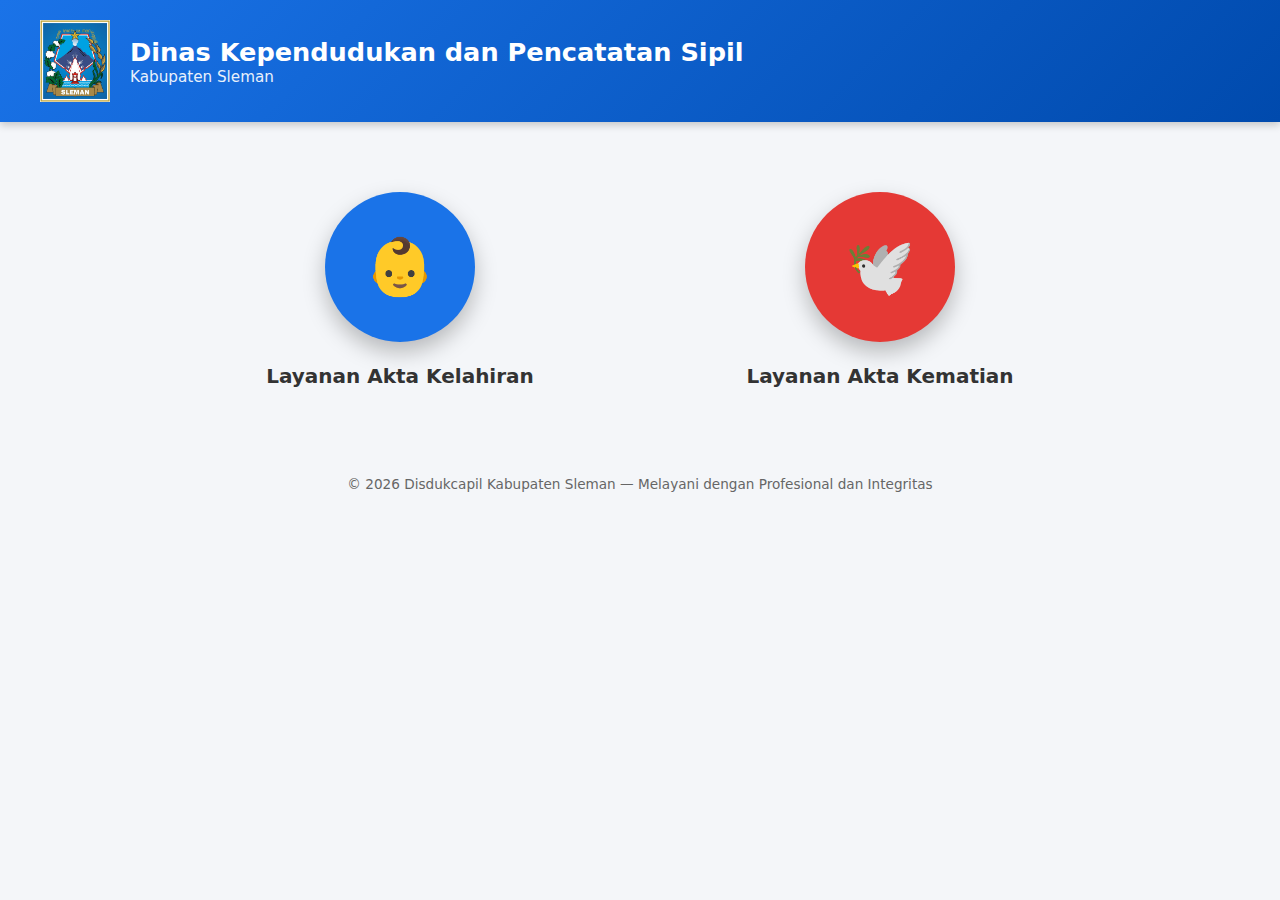
<file: Index.html>
<!DOCTYPE html>
<html lang="id">
<head>
<meta charset="UTF-8">
<meta name="viewport" content="width=device-width, initial-scale=1.0">
<title>Disdukcapil Sleman</title>

<!-- PWA -->
<link rel="manifest" href="manifest.json">
<meta name="theme-color" content="#1a73e8">

<!-- CSS -->
<link rel="stylesheet" href="css/style.css">

<!-- JS -->
<script src="js/app.js" defer></script>
</head>

<body>

<header>
    <div class="header-wrapper">
        <img src="data/Asset/img/Logo.png"
             alt="Logo Pemkab Sleman"
             class="logo">
        <div class="title-area">
            <h1>Dinas Kependudukan dan Pencatatan Sipil</h1>
            <span>Kabupaten Sleman</span>
        </div>
    </div>
</header>

<div class="container">

    <a href="data/Kelahiran.html" class="service">
        <div class="icon-circle blue">👶</div>
        <span>Layanan Akta Kelahiran</span>
    </a>

    <a href="data/Kematian.html" class="service">
        <div class="icon-circle red">🕊️</div>
        <span>Layanan Akta Kematian</span>
    </a>

</div>

<footer>
    © 2026 Disdukcapil Kabupaten Sleman — Melayani dengan Profesional dan Integritas
</footer>

<!-- SERVICE WORKER -->
<script>
if ('serviceWorker' in navigator) {
  navigator.serviceWorker.register('./service-worker.js');
}
</script>

</body>
</html>
</file>
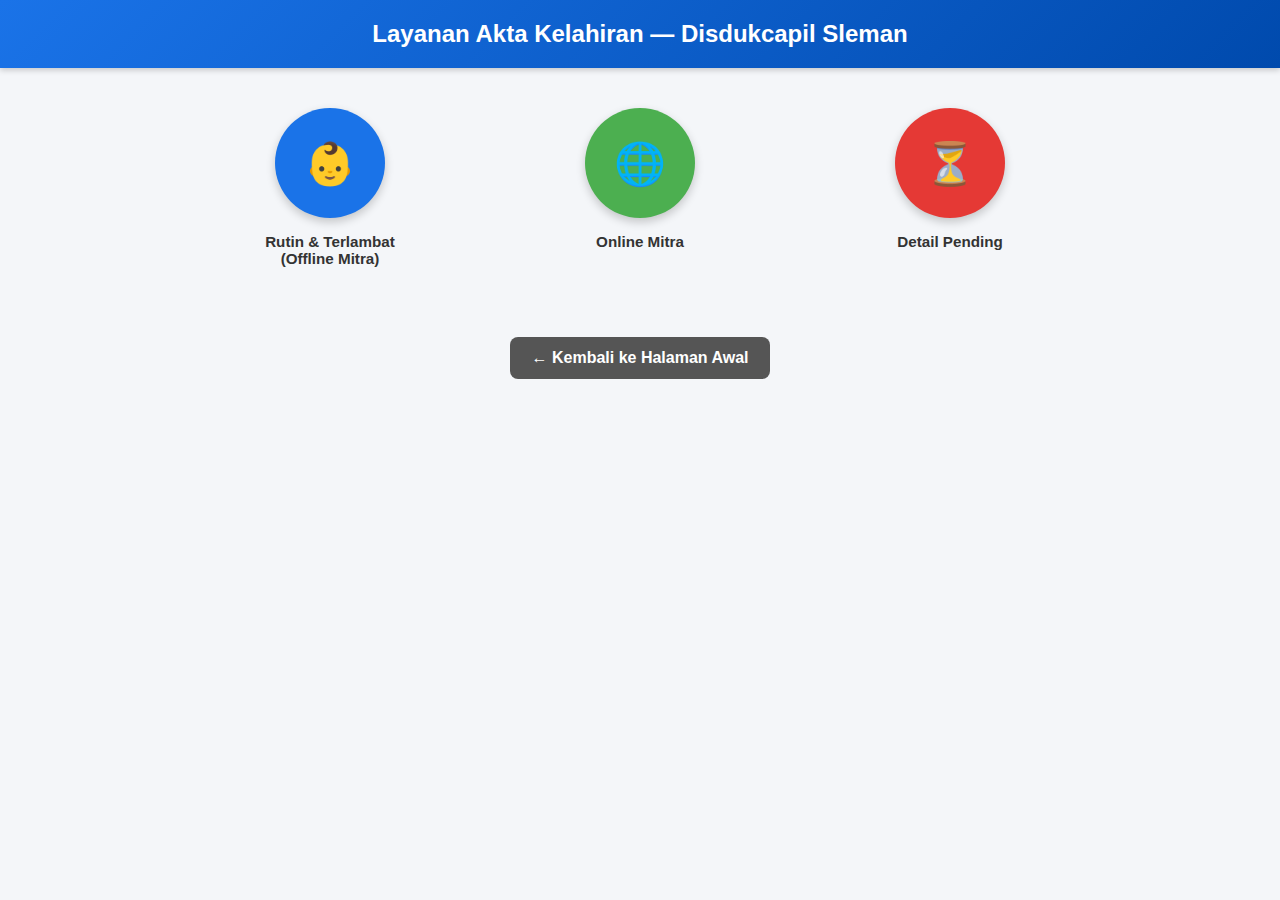
<file: data/Kelahiran.html>
<!DOCTYPE html>
<html lang="id">
<head>
<meta charset="UTF-8">
<meta name="viewport" content="width=device-width, initial-scale=1.0">
<title>Layanan Akta Kelahiran - Disdukcapil Sleman</title>

<style>
    body {
        font-family: 'Poppins', sans-serif;
        margin: 0;
        background: #f4f6f9;
        color: #333;
    }

    header {
        text-align: center;
        padding: 20px;
        background: linear-gradient(135deg, #1a73e8, #004aad);
        color: white;
        font-size: 1.5em;
        font-weight: bold;
        box-shadow: 0 2px 6px rgba(0,0,0,0.2);
    }

    .container {
        max-width: 900px;
        margin: auto;
        padding: 40px 20px;
        display: grid;
        grid-template-columns: repeat(auto-fit, minmax(200px, 1fr));
        gap: 30px;
        text-align: center;
    }

    .symbol {
        display: flex;
        flex-direction: column;
        align-items: center;
        text-decoration: none;
        color: #333;
        transition: transform 0.3s ease;
    }

    .icon-circle {
        width: 110px;
        height: 110px;
        border-radius: 50%;
        display: flex;
        align-items: center;
        justify-content: center;
        color: white;
        font-size: 2.6em;
        margin-bottom: 10px;
        box-shadow: 0 4px 10px rgba(0,0,0,0.2);
        transition: transform 0.3s ease, box-shadow 0.3s ease, filter 0.3s ease;
    }

    .symbol:hover .icon-circle {
        transform: rotate(8deg) scale(1.15);
        box-shadow: 0 8px 20px rgba(0,0,0,0.3);
        filter: brightness(1.15);
    }

    .symbol span {
        font-weight: bold;
        font-size: 0.95em;
        margin-top: 5px;
    }

    .blue { background: #1a73e8; }
    .green { background: #4caf50; }
    .red { background: #e53935; }

    .btn-container {
        text-align: center;
        margin: 30px 0;
    }

    .back-btn {
        display: inline-block;
        padding: 12px 22px;
        background: #555;
        color: white;
        border-radius: 8px;
        text-decoration: none;
        font-weight: bold;
        transition: background 0.3s;
    }

    .back-btn:hover {
        background: #333;
    }
</style>
</head>

<body>

<header>
    Layanan Akta Kelahiran — Disdukcapil Sleman
</header>

<div class="container">

    <!-- Rutin & Terlambat -->
    <a href="https://docs.google.com/spreadsheets/d/18uLY7qT-xOcV8kQNCA_xiPmDYhSdxrSQv74Rsq-pwXo/edit?gid=0#gid=0/edit" target="_blank" 
       class="symbol">
        <div class="icon-circle blue">👶</div>
        <span>Rutin & Terlambat<br>(Offline Mitra)</span>
    </a>

    <!-- Online Mitra -->
    <a href="https://docs.google.com/spreadsheets/d/18uLY7qT-xOcV8kQNCA_xiPmDYhSdxrSQv74Rsq-pwXo/edit?gid=1492982733#gid=1492982733/edit" target="_blank" 
       class="symbol">
        <div class="icon-circle green">🌐</div>
        <span>Online Mitra</span>
    </a>

    <!-- Detail Pending -->
    <a href="https://docs.google.com/spreadsheets/d/18uLY7qT-xOcV8kQNCA_xiPmDYhSdxrSQv74Rsq-pwXo/edit?gid=1109768161#gid=1109768161/edit" target="_blank" 
       class="symbol">
        <div class="icon-circle red">⏳</div>
        <span>Detail Pending</span>
    </a>

</div>

<div class="btn-container">
    <a href="/recap-mitra-sleman/" class="back-btn">
    ← Kembali ke Halaman Awal
</a>
</div>

</body>

</html>
</file>
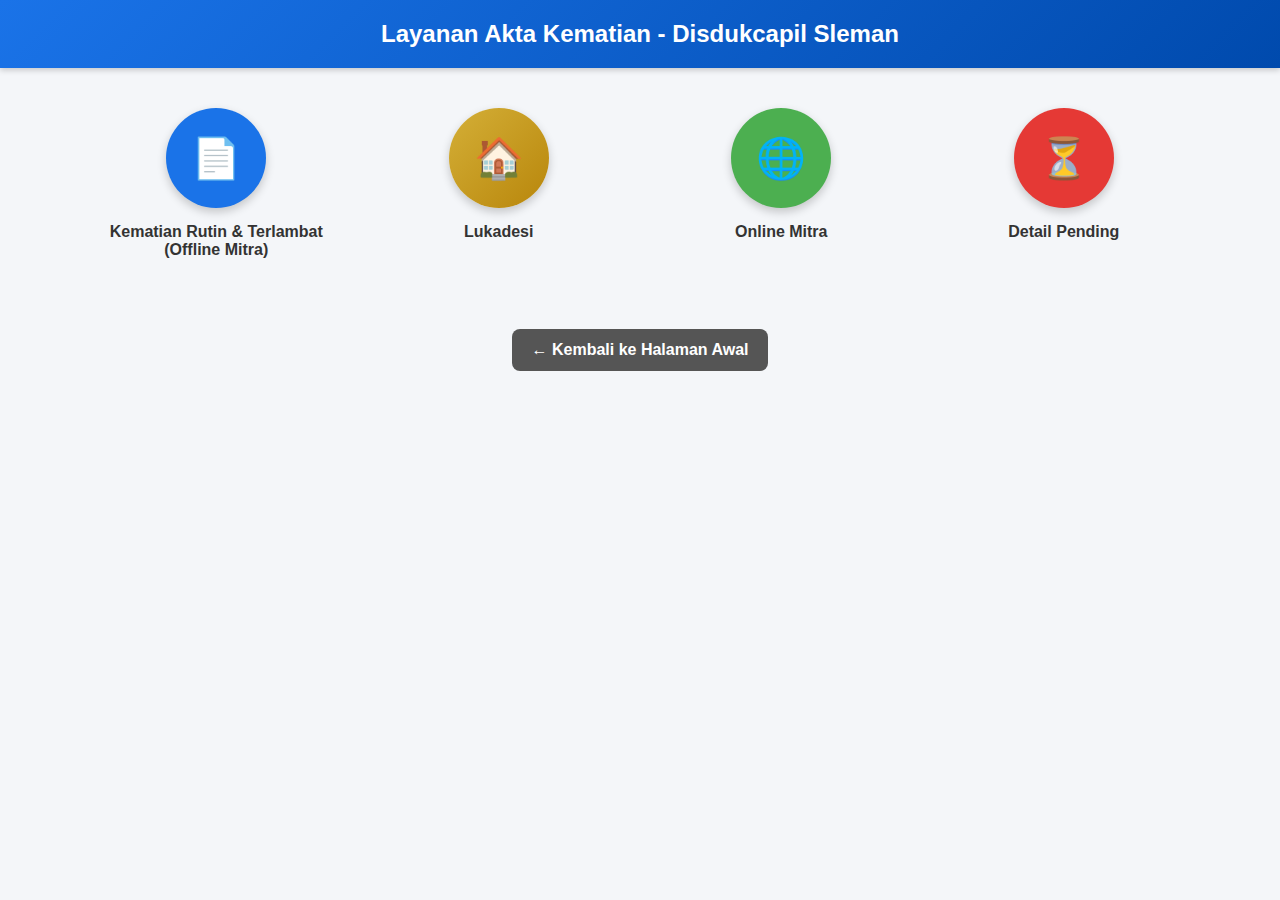
<file: data/Kematian.html>
<!DOCTYPE html>
<html lang="id">
<head>
<meta charset="UTF-8">
<meta name="viewport" content="width=device-width, initial-scale=1.0">
<title>Layanan Akta Kematian - Disdukcapil Sleman</title>
<style>
    body {
        font-family: 'Poppins', sans-serif;
        margin: 0;
        background: #f4f6f9;
        color: #333;
    }
    header {
        text-align: center;
        padding: 20px;
        background: linear-gradient(135deg, #1a73e8, #004aad);
        color: white;
        font-size: 1.5em;
        font-weight: bold;
        box-shadow: 0 2px 6px rgba(0,0,0,0.2);
    }
    .container {
        max-width: 1100px;
        margin: auto;
        padding: 40px 20px;
        display: grid;
        grid-template-columns: repeat(auto-fit, minmax(150px, 1fr));
        gap: 30px;
        text-align: center;
    }
    .symbol {
        display: flex;
        flex-direction: column;
        align-items: center;
        text-decoration: none;
        color: #333;
        transition: transform 0.3s ease;
    }
    .icon-circle {
        width: 100px;
        height: 100px;
        border-radius: 50%;
        display: flex;
        align-items: center;
        justify-content: center;
        color: white;
        font-size: 2.5em;
        margin-bottom: 10px;
        box-shadow: 0 4px 10px rgba(0,0,0,0.2);
        transition: transform 0.3s ease, box-shadow 0.3s ease, filter 0.3s ease;
    }
    .symbol:hover .icon-circle {
        transform: rotate(10deg) scale(1.15);
        box-shadow: 0 8px 20px rgba(0,0,0,0.3);
        filter: brightness(1.2);
    }
    .symbol span {
        font-weight: bold;
        font-size: 1em;
        margin-top: 5px;
    }
    .blue { background: #1a73e8; }
    .gold { background: linear-gradient(135deg, #d4af37, #b8860b); }
    .green { background: #4caf50; }
    .red { background: #e53935; }
    .back-btn {
        display: inline-block;
        margin: 30px auto;
        padding: 12px 20px;
        background: #555;
        color: white;
        border-radius: 8px;
        text-decoration: none;
        font-weight: bold;
        transition: background 0.3s;
    }
    .back-btn:hover {
        background: #333;
    }
    .btn-container {
        text-align: center;
    }
</style>
</head>
<body>

<header>
    Layanan Akta Kematian - Disdukcapil Sleman
</header>

<div class="container">
    <a href="https://docs.google.com/spreadsheets/d/1xq3mPZRQAFnz9f3zRn5IBmxbiNU8MAdJSXkvT0LuD8s/edit?gid=0#gid=0/edit" target="_blank" class="symbol">
        <div class="icon-circle blue">📄</div>
        <span>Kematian Rutin & Terlambat (Offline Mitra)</span>
    </a>

    <a href="https://docs.google.com/spreadsheets/d/1K35yFEbevKbGL-SZ7GeJNU5rcRk_1g_2v5tXluwQHp4/edit?gid=0#gid=0/edit" target="_blank" class="symbol">
        <div class="icon-circle gold">🏠</div>
        <span>Lukadesi</span>
    </a>

    <a href="https://docs.google.com/spreadsheets/d/1r8vuTrT23SeLqQ4sZXfOgPgP5YCQD10uoGE4zYzql6Q/edit?gid=0#gid=0/edit" target="_blank" class="symbol">
        <div class="icon-circle green">🌐</div>
        <span>Online Mitra</span>
    </a>

    <a href="https://docs.google.com/spreadsheets/d/1IDX9jjkwvqpmoNxCnlt3lsbbEmpeNkdhb9Y5H8DVSp0/edit?gid=0#gid=0/edit" target="_blank" class="symbol">
        <div class="icon-circle red">⏳</div>
        <span>Detail Pending</span>
    </a>
</div>

<div class="btn-container">
    <a href="../index.html" class="back-btn">← Kembali ke Halaman Awal</a>
</div>

</body>

</html>
</file>
<file: css/style.css>
/* ===============================
   GLOBAL / BODY
   =============================== */
body {
  margin: 0;
  font-family: 'Poppins', system-ui, sans-serif;
  background: #f4f6f9;
  color: #333;

  /* Safe area (notch devices) */
  padding-left: env(safe-area-inset-left);
  padding-right: env(safe-area-inset-right);
  padding-bottom: env(safe-area-inset-bottom);

  min-height: 100vh;
  overflow-x: hidden;
}

/* ===============================
   HEADER
   =============================== */
header {
  background: linear-gradient(135deg, #1a73e8, #004aad);
  color: white;
  padding: 20px 30px;
  box-shadow: 0 3px 8px rgba(0,0,0,0.2);
}

.header-wrapper {
  max-width: 1200px;
  margin: auto;
  display: flex;
  align-items: center;
  gap: 20px;
}

.logo {
  width: 70px;
  height: auto;
  object-fit: contain;
}

.title-area h1 {
  margin: 0;
  font-size: 1.6em;
  font-weight: 700;
}

.title-area span {
  font-size: 0.95em;
  opacity: 0.9;
}

/* ===============================
   CONTENT
   =============================== */
.container {
  max-width: 900px;
  margin: auto;
  padding: 70px 20px;
  display: grid;
  grid-template-columns: repeat(auto-fit, minmax(260px, 1fr));
  gap: 60px;
  text-align: center;
}

.service {
  text-decoration: none;
  color: #333;
}

.icon-circle {
  width: 150px;
  height: 150px;
  margin: auto;
  border-radius: 50%;
  display: flex;
  align-items: center;
  justify-content: center;
  font-size: 3.5em;
  color: white;
  box-shadow: 0 10px 22px rgba(0,0,0,0.25);
  transition: transform 0.4s ease, box-shadow 0.4s ease;
}

.service:hover .icon-circle {
  transform: scale(1.15) rotate(6deg);
  box-shadow: 0 16px 35px rgba(0,0,0,0.35);
}

.service span {
  display: block;
  margin-top: 22px;
  font-size: 1.25em;
  font-weight: 600;
}

.blue { background: #1a73e8; }
.red  { background: #e53935; }

/* ===============================
   FOOTER
   =============================== */
footer {
  text-align: center;
  padding: 18px;
  font-size: 0.85em;
  color: #666;
}

/* ==================================================
   ORIENTATION & RESPONSIVE
   ================================================== */

/* ---------- MOBILE PORTRAIT ---------- */
@media (max-width: 767px) and (orientation: portrait) {
  header {
    padding: 16px 18px;
  }

  .logo {
    width: 54px;
  }

  .title-area h1 {
    font-size: 1.2em;
  }

  .title-area span {
    font-size: 0.85em;
  }

  .container {
    padding: 40px 16px;
    gap: 36px;
  }

  .icon-circle {
    width: 120px;
    height: 120px;
    font-size: 2.7em;
  }

  .service span {
    font-size: 1.05em;
  }
}

/* ---------- MOBILE LANDSCAPE ---------- */
@media (max-width: 767px) and (orientation: landscape) {
  header {
    padding: 12px 20px;
  }

  .container {
    padding: 24px 20px;
    gap: 30px;
    grid-template-columns: repeat(2, 1fr);
  }

  .icon-circle {
    width: 100px;
    height: 100px;
    font-size: 2.4em;
  }

  .service span {
    font-size: 1em;
  }
}

/* ---------- TABLET PORTRAIT ---------- */
@media (min-width: 768px) and (max-width: 1024px) and (orientation: portrait) {
  .container {
    max-width: 960px;
    padding: 60px 24px;
    gap: 50px;
  }

  .icon-circle {
    width: 140px;
    height: 140px;
    font-size: 3.2em;
  }

  .service span {
    font-size: 1.2em;
  }
}

/* ---------- TABLET LANDSCAPE ---------- */
@media (min-width: 768px) and (max-width: 1024px) and (orientation: landscape) {
  .container {
    max-width: 1100px;
    padding: 50px 40px;
    gap: 60px;
    grid-template-columns: repeat(4, 1fr);
  }

  .icon-circle {
    width: 130px;
    height: 130px;
    font-size: 3em;
  }

  .service span {
    font-size: 1.15em;
  }
}

/* ===============================
   TOUCH DEVICE OPTIMIZATION
   =============================== */
@media (hover: none) {
  .service:hover .icon-circle {
    transform: none;
    box-shadow: 0 10px 22px rgba(0,0,0,0.25);
  }

  .service:active .icon-circle {
    transform: scale(1.08);
  }
}

/* ===============================
   ACCESSIBILITY (INSTANSI)
   =============================== */
@media (prefers-reduced-motion: reduce) {
  * {
    transition: none !important;
    animation: none !important;
  }
}
</file>
